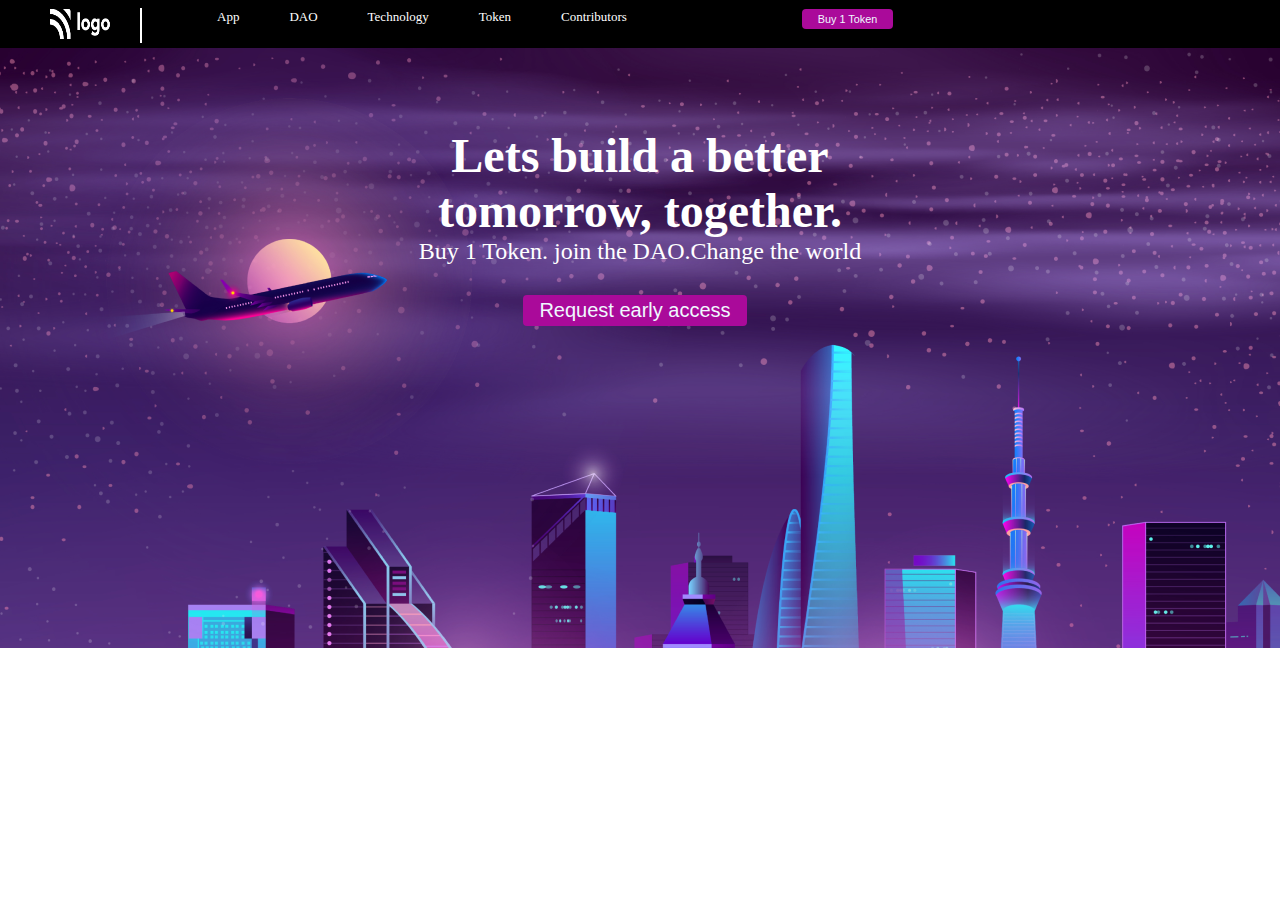
<file: index.html>
<!DOCTYPE html>
<html lang="en">
<head>
    <meta charset="UTF-8">
    <meta http-equiv="X-UA-Compatible" content="IE=edge">
    <meta name="viewport" content="width=device-width, initial-scale=1.0">
    <title>project002</title>
    <link rel="stylesheet" href="index.css">
</head>
<body>
  <nav>
    <div class="logo">
        <img src="week3p2logo.png" alt="logo" height="30px" width="60px">
    </div>
    <div class="vl"></div>
    <div>
        <ul>
        <li><a href="#"></a></li>
        
            <li><a href="#">App</a></li>
            <li><a href="#">DAO</a></li>
            <li><a href="#">Technology</a></li>
            <li><a href="#">Token</a></li>
            <li><a href="#">Contributors</a></li>
        </ul>
    </div>
    <div>
        <button>Buy 1 Token</button>
    </div>
    
  </nav>

  <!--main-->
  <main class="bgimg">
    <h1>Lets build a better<br>tomorrow, together.</h1>
    <p>Buy 1 Token. join the DAO.Change the world</p>
    <button class="btn">Request early access</button>
    
  </main>
       
    
</body>
</html>
</file>
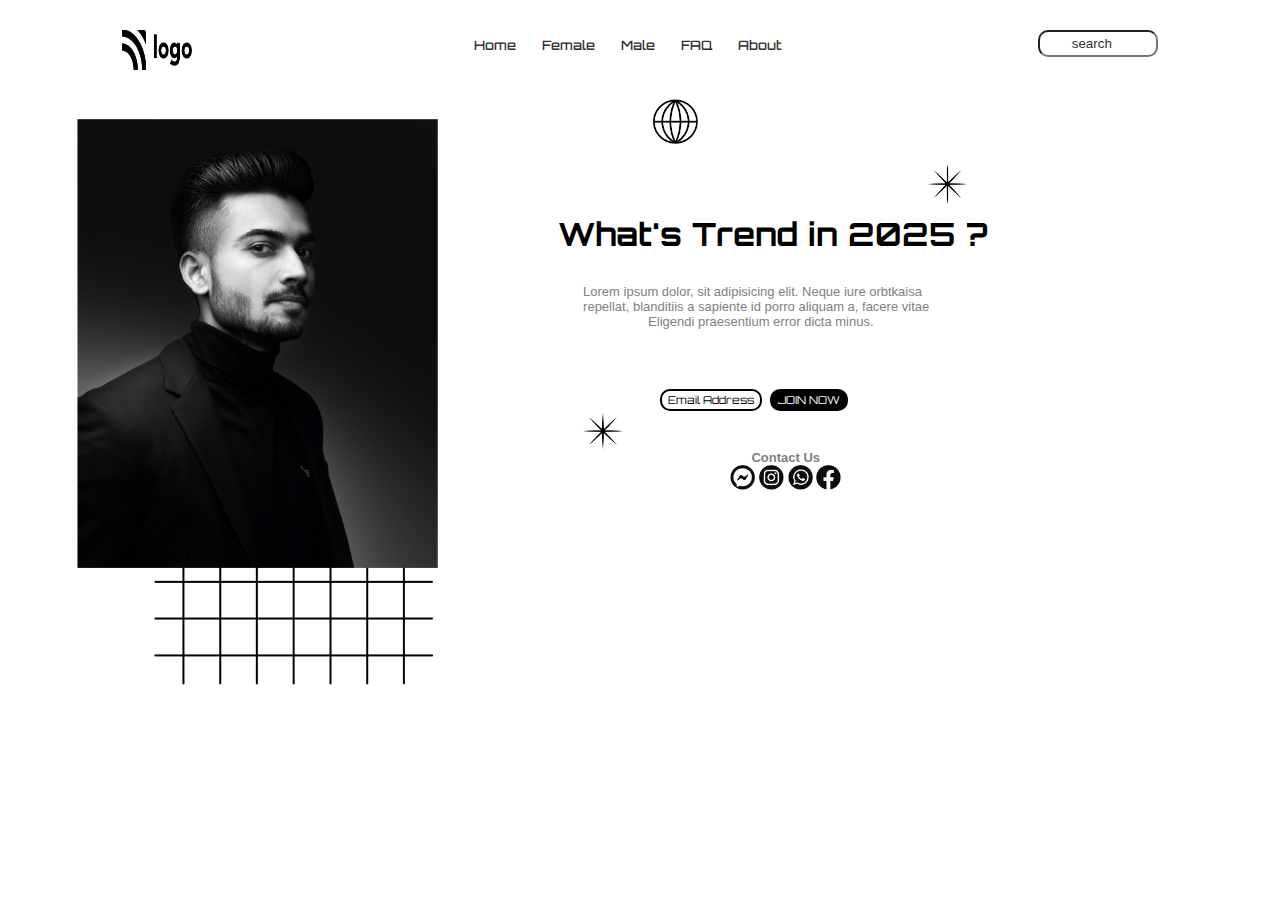
<file: project003/index.html>
<!DOCTYPE html>
<html lang="en">
<head>
    <meta charset="UTF-8">
    <meta http-equiv="X-UA-Compatible" content="IE=edge">
    <meta name="viewport" content="width=device-width, initial-scale=1.0">
    <title>project003</title>
    <!--css file here-->
    <link rel="stylesheet" href="index.css">
    <!--font orbiton-->
    
    <link rel="preconnect" href="https://fonts.googleapis.com">
    <link rel="preconnect" href="https://fonts.gstatic.com" crossorigin>
    
<!--link-->
    <link href="https://fonts.googleapis.com/css2?family=Orbitron&display=swap" rel="stylesheet">

    <link rel="stylesheet" href="https://cdnjs.cloudflare.com/ajax/libs/font-awesome/6.2.1/css/all.min.css" integrity="sha512-MV7K8+y+gLIBoVD59lQIYicR65iaqukzvf/nwasF0nqhPay5w/9lJmVM2hMDcnK1OnMGCdVK+iQrJ7lzPJQd1w==" crossorigin="anonymous" referrerpolicy="no-referrer" />





</head>
<body>
    <nav>
        <div class="logo">
            <img src="Logo1.png" alt="logo" height="40px" width="70px">
        </div>
       
        <div>
            <ul>
            <li><a href="#"></a></li>
            
                <li><a href="#">Home</a></li>
                <li><a href="#">Female</a></li>
                <li><a href="#">Male</a></li>
                <li><a href="#">FAQ</a></li>
                <li><a href="#">About</a></li>
            </ul>
        </div>
        <div>
            <i class="fa fa-search" aria-hidden="true"></i>
         <input type="search" value="search" id="search" name="search">
        </div>
        
    </nav>
    <main>
        
        <div class="left">
            <img  class="square" src="squares.png" alt="square">
            <img src="boyimg.png" alt="boy" width="75%">
        </div>
        <div class="right">
            <div class="g1">
            <img  class="global" src="globe1.png" alt="earth" height="90%">
            </div>
        <div class="s1">
             <img  class="star"  src="start.png" alt="star" height="80%">
        </div>
        <div class="h1">
            <h1>What's Trend in 2025 ?</h1>
        </div>
        <div class="p1">
            <p>Lorem ipsum dolor, sit adipisicing elit. Neque iure orbtkaisa<br> repellat,  blanditiis a sapiente id porro aliquam a, facere vitae  <br> &nbsp;&nbsp;&nbsp;&nbsp;&nbsp;&nbsp;&nbsp;&nbsp;&nbsp;&nbsp;&nbsp;&nbsp;&nbsp;&nbsp;&nbsp; &nbsp;&nbsp;Eligendi praesentium error dicta minus.</p>
            <div id="buttons">
            <button class="btn">Email Address</button><span><button class="btn  bt">JOIN NOW</button></span>


          <div id="last"> 
          <div class="end"><img src="start.png" alt="star2" height="40%">
        </div>  
           
               <div class="group">
                <h4>Contact Us</h4>
                <img  src="Group (1).png" alt="massanger"height=25% >
                <img  src="Group (2).png" alt="insta"height=25% >
                <img  src="Group (3).png" alt="whatsapp"height=25% >
                <img src="Group4.png" alt="facebook"height=25% >
                             </div>
            </div>
        </div>
        </div>
            
            
        </div>
    </main>
    
</body>
</html>
</file>
<file: index.css>
*{
    margin: 0%;
    padding: 0%;
    box-sizing: border-box;
}




nav{
    background-color:black;
    padding: 5px 0px;
    display: flex;
    color: aliceblue;
    text-align: center;
    font-size: small;
  
}

div img{  margin-top: 4px;
        margin-left: 50px;
        margin-right: 30px;
}

.vl {
    border-left: 2px solid white;
    height: 35px;
    margin-top: auto;
}

ul{  margin-top: 4px;
    display: flex;
}
li{list-style-type: none;
    padding: 0px 20px;
    margin: 0px 5px;  
   
}
a{
    text-decoration: none;
    color: white;
}
button{font-size: smaller;
    margin-left: 150px;
    padding: 4px 16px;
    background-color: rgb(170, 10, 154);
    color: aliceblue;
    margin-top: 4px;
    border: none;
    border-radius: 4px;
}


main{ text-align: center;
      color: white;
      font-stretch:ultra-expanded;
      font-size: x-large;
      padding-top: 80px;
      
}

.bgimg {background-image: url(week3p2bg.png);
     height: 600px;
      width: 100%;
     
}

.btn{margin-left: -10px;
      margin-top: 30px;

}
</file>
<file: project003/index.css>
*{
    margin: 0%;
    padding: 0%;
    box-sizing: border-box;

}
body{font-family: 'Orbitron', sans-serif;
    background-color: white;

}

nav {padding-top: 30px;
    padding-bottom: 15px;
    display: flex;
   

    justify-content: space-around;
}


nav div ul  {display: flex;
             

        }


nav div ul li{list-style-type: none;
              padding:4px 8px ;
             

}
a{color: rgb(48, 46, 46);
    text-decoration: none;
    font-size: small;
    padding-left:5px ;
    padding-right:5px ;
    font-weight: 500;
}


input{text-align: center;
      border-radius:10px;
      padding: 4px;
      width: 120px;
      color: rgb(48, 46, 46);
  
}
/*hover on  anchor */
 a:hover{color: black;
                  font-weight: 900;
                  text-decoration: underline;
}

/*hover on input*/
input:hover{color:black;
            font-size: larger;

}

/*main*/

main{display: flex;
    margin-left: 6%;
    margin-top: 10px;
    width: 100;
    
}
    /*.left*/
    .left{max-width: 40%;
        padding-top: 20px;

    }
   

.square {position: absolute;
   
    height: 280px;
         top:45%;
         left:12%;
         z-index: -1;

}


/*right*/
.g1{height: 50px;
    margin-left: 95px;
    margin-bottom: 15px;

}
.s1{height: 50px;
    margin-left: 86%;
  
}
.p1{margin-top: 30px;
    margin-right: 20px;
    margin-left: 25px;
    height: 120px;
    font-family: Arial, Helvetica, sans-serif;
    color: gray;
    font-weight: 100;
    font-size: small;
}
#buttons{margin-top: 60px;
 

}

.btn{font-family: 'Orbitron', sans-serif;
      margin-left:  20%;
      padding: 2px 6px ;
      border: 2px solid black;
      border-radius: 10px;
      color: black;
      background-color: white;
      font-size: smaller;
      

}
.bt{background-color: black;
    margin-left: 2%;
    color: white;
    
}
/*hover on btn and bt*/
.btn:hover{background-color: black;
          color: white;
          font-size: 700;

}

.bt:hover{background-color: white;
    color: black;
    

}

#last{display: flex;

}


.end{ height: 100px;
    

}


.group{  height: 100px;
    text-align: center;
margin-left: 28%;
margin-top: 10%;
}
</file>
